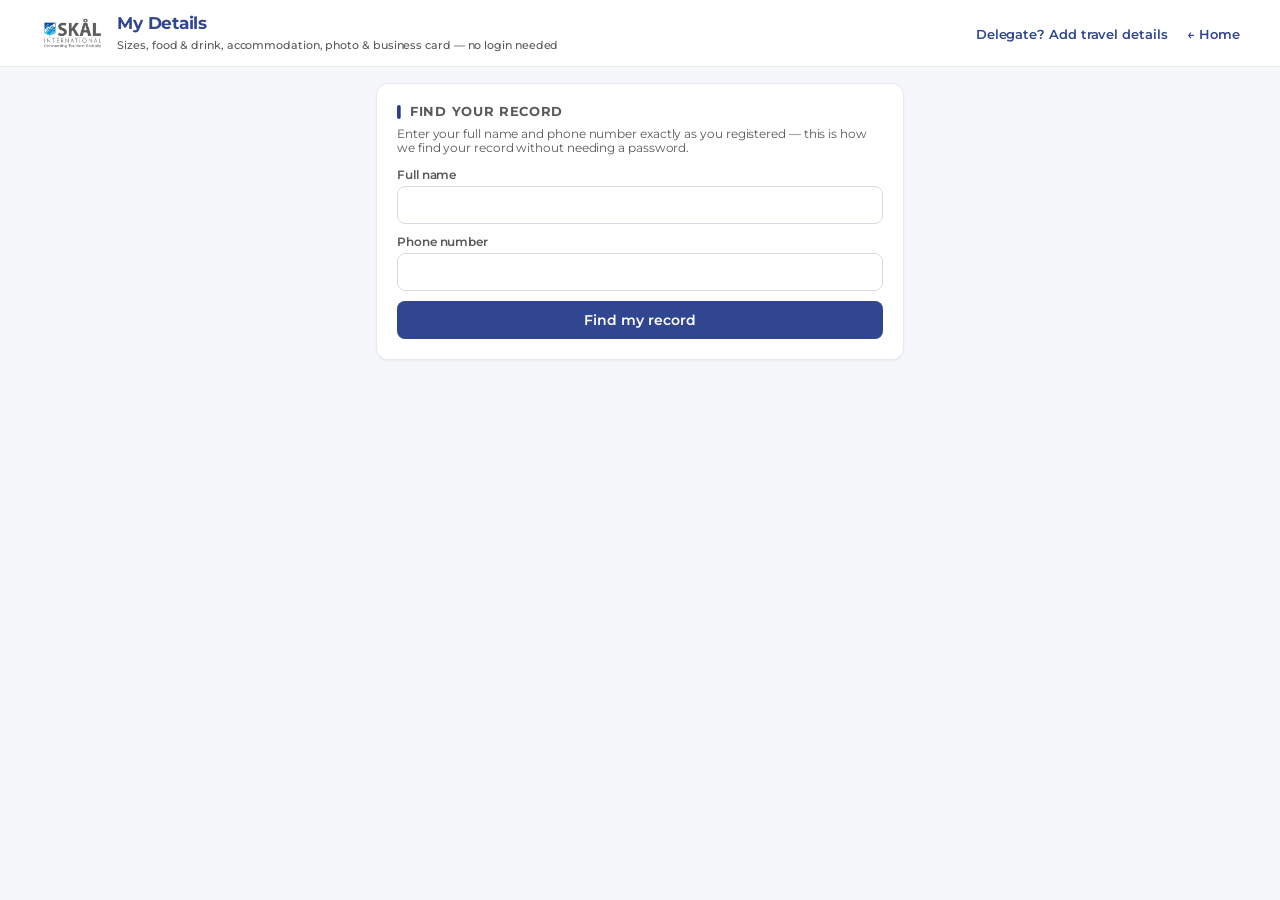
<file: my-profile.html>
<!DOCTYPE html>
<html lang="en">
<head>
<meta charset="UTF-8" />
<meta name="viewport" content="width=device-width, initial-scale=1, maximum-scale=1" />
<title>SINC2026 — My Details</title>
<link rel="stylesheet" href="css/styles.css" />
<meta name="theme-color" content="#314691" />
</head>
<body>

<header class="topbar">
  <div class="topbar-inner">
    <div class="topbar-left">
      <div class="brand">
        <img src="img/skal-logo.png" alt="Skål International" class="logo-mark" />
        <div>
          <h1>My Details</h1>
          <span class="hint">Sizes, food &amp; drink, accommodation, photo &amp; business card — no login needed</span>
        </div>
      </div>
    </div>
    <nav>
      <a href="my-travel.html">Delegate? Add travel details</a>
      <a href="index.html">← Home</a>
    </nav>
  </div>
</header>

<div class="container" style="max-width:560px;">

  <!-- STEP 1: look yourself up -->
  <div class="card" id="lookupCard">
    <div class="section-title" style="margin-top:0">Find your record</div>
    <p class="hint" style="margin-top:-6px;">Enter your full name and phone number exactly as you registered — this is how we find your record without needing a password.</p>
    <div id="lookupError" class="field" style="color:var(--red);font-size:12.5px;display:none;"></div>
    <form id="lookupForm">
      <div class="field"><label>Full name</label><input name="name" required /></div>
      <div class="field"><label>Phone number</label><input name="phone" required inputmode="tel" /></div>
      <button class="btn gold" type="submit" style="width:100%;">Find my record</button>
    </form>
  </div>

  <!-- Shown only when the lookup finds more than one matching record (e.g. -->
  <!-- someone who is both a Host Member and a Volunteer). -->
  <div class="card" id="pickCard" style="display:none;margin-top:14px;">
    <div class="section-title" style="margin-top:0">Which record is yours?</div>
    <p class="hint" style="margin-top:-6px;">We found more than one match — please pick the right one.</p>
    <div id="pickList"></div>
  </div>

  <!-- STEP 2: edit the 4 fields -->
  <div class="card" id="editCard" style="display:none;margin-top:14px;">
    <div class="section-title" style="margin-top:0" id="editTitle">Update your details</div>
    <p class="hint" style="margin-top:-6px;">Fill in whatever applies below, then hit <strong>Save changes</strong> at the bottom — one button saves everything on this page at once.</p>

    <div id="profileCompletionWrap" style="margin:6px 0 18px;">
      <div style="display:flex;justify-content:space-between;align-items:center;margin-bottom:4px;">
        <span class="hint" style="margin:0;">Your profile completion</span>
        <span id="profileCompletionPct" style="font-weight:700;color:var(--navy);"></span>
      </div>
      <div style="background:var(--bg2);border-radius:6px;height:8px;overflow:hidden;">
        <div id="profileCompletionBar" style="height:100%;width:0%;background:var(--gold);transition:width .25s;"></div>
      </div>
      <p class="hint" id="profileCompletionMissing" style="margin:6px 0 0;"></p>
    </div>

    <form id="editForm">
      <div class="field"><label>Email</label><input name="email" type="email" placeholder="you@example.com" /></div>
      <p class="hint" style="margin-top:-6px;">We use this to send you congress updates and reminders — please make sure it's correct.</p>
      <div class="form-grid cols-3">
        <div class="field"><label>Shirt size</label>
          <select name="shirt_size"><option value="">-- none --</option><option>XS</option><option>S</option><option>M</option><option>L</option><option>XL</option><option>XXL</option><option>XXXL</option></select>
        </div>
        <div class="field"><label>T-Shirt size</label>
          <select name="tshirt_size"><option value="">-- none --</option><option>XS</option><option>S</option><option>M</option><option>L</option><option>XL</option><option>XXL</option><option>XXXL</option></select>
        </div>
        <div class="field"><label>Waist size</label>
          <select name="waist_size"><option value="">-- none --</option><option>28</option><option>30</option><option>32</option><option>34</option><option>36</option><option>38</option><option>40</option><option>42</option><option>44</option><option>46</option></select>
        </div>
      </div>

      <!-- Same food/drink questions the Delegates page asks (my-travel.html),
           so catering headcounts cover the host team too. -->
      <div class="section-title" style="font-size:12px;margin:18px 0 8px;">Food &amp; drink preference</div>
      <div class="form-grid cols-2">
        <div class="field"><label>Food preference</label>
          <select name="dietary_preference">
            <option value="">No preference</option>
            <option value="Vegetarian">Vegetarian</option>
            <option value="Non-vegetarian">Non-vegetarian</option>
          </select>
        </div>
      </div>
      <div class="field">
        <label>Drink preference</label>
        <div style="display:flex;flex-wrap:wrap;gap:6px 16px;margin-top:4px;">
          <label class="check-inline"><input type="checkbox" class="drinkPrefBox" value="Wine" /> Wine</label>
          <label class="check-inline"><input type="checkbox" class="drinkPrefBox" value="Whiskey" /> Whiskey</label>
          <label class="check-inline"><input type="checkbox" class="drinkPrefBox" value="Brandy" /> Brandy</label>
          <label class="check-inline"><input type="checkbox" class="drinkPrefBox" value="Beer" /> Beer</label>
          <label class="check-inline"><input type="checkbox" class="drinkPrefBox" value="Vodka" /> Vodka</label>
          <label class="check-inline"><input type="checkbox" class="drinkPrefBox" value="Rum" /> Rum</label>
          <label class="check-inline"><input type="checkbox" class="drinkPrefBox noAlcoholBox" value="No Alcohol" /> No Alcohol</label>
        </div>
      </div>

      <div class="section-title" style="font-size:12px;margin:18px 0 8px;">Accommodation</div>
      <p class="hint" style="margin-top:-6px;">Please request a room <strong>only if it is essential</strong> — as the host club, most of us will be travelling from home each day. Rooms are limited and are prioritised for those who genuinely need them.</p>
      <div class="field">
        <label class="check-inline">
          <input type="checkbox" id="hotelStayRequired" /> I need hotel accommodation (essential only)
        </label>
      </div>
      <div class="field" id="hotelStayNotesWrap" style="display:none;">
        <label>Which nights, and why is a stay needed?</label>
        <textarea name="hotel_stay_notes" rows="2" placeholder="e.g. 14th &amp; 15th August — travelling from Chennai, early duty on both mornings"></textarea>
      </div>

      <div class="field"><label>Special requests</label><textarea name="special_requests" rows="3" placeholder="Any dietary allergies, accessibility needs, or other requests..."></textarea></div>

      <!-- Host Members only — the spouse dinner and goodies columns exist on
           host_members alone, so openRecord() hides this block for Delegates
           and Volunteers. -->
      <div id="spouseSection">
        <div class="section-title" style="font-size:12px;margin:18px 0 8px;">Bringing your spouse to dinner?</div>
        <p class="hint" style="margin-top:-6px;">
          Your spouse is welcome to join you at the congress dinners. Please tick the nights they will attend
          so we can confirm the headcount with the hotel.
          <strong>Children are not permitted at any of the dinners.</strong>
        </p>
        <div class="field">
          <label>Spouse's full name</label>
          <input name="spouse_name" placeholder="Leave blank if your spouse is not joining" />
        </div>
        <div class="field">
          <label>Which dinners will your spouse attend?</label>
          <div style="display:flex;flex-direction:column;gap:6px;margin-top:4px;">
            <label class="check-inline"><input type="checkbox" id="spouseAug12" /> Wednesday, 12 August 2026 — Inaugural Dinner</label>
            <label class="check-inline"><input type="checkbox" id="spouseAug13" /> Thursday, 13 August 2026 — Dinner</label>
            <label class="check-inline"><input type="checkbox" id="spouseAug14" /> Friday, 14 August 2026 — Dinner</label>
          </div>
          <!-- Placed directly under the checkboxes, where the decision is
               actually being made, rather than at the foot of the section. -->
          <p class="hint" style="margin:10px 0 0;padding:10px 12px;border-left:3px solid var(--gold);background:var(--bg2);border-radius:4px;">
            <strong>A request from the organising committee.</strong>
            Most of our visiting delegates travel with their spouses, and the dinners are where much of
            the congress's networking genuinely happens. Wherever it is possible, we would be grateful
            if your spouse could join us on all three evenings — it helps our guests feel at home and
            reflects well on Skål International Coimbatore as hosts.
          </p>
          <p class="hint" id="spouseNameWarning" style="margin:8px 0 0;color:var(--red);display:none;">
            Please add your spouse's name above so we can print their badge.
          </p>
        </div>

        <div class="section-title" style="font-size:12px;margin:18px 0 8px;">Goodies for participants</div>
        <p class="hint" style="margin-top:-6px;">
          Some host members like to contribute a small gift for every delegate's congress kit.
          Entirely optional — this is just to gauge interest, and someone from the team will follow up on the details.
        </p>
        <div class="field">
          <label class="check-inline">
            <input type="checkbox" id="goodiesOffer" /> Yes, I would like to give away goodies to all participants
          </label>
        </div>
        <div class="field" id="goodiesDetailsWrap" style="display:none;">
          <label>What are you thinking of offering?</label>
          <textarea name="goodies_details" rows="2" placeholder="e.g. 300 branded notebooks, or a voucher from my hotel — rough idea is fine"></textarea>
        </div>
      </div>

      <div class="section-title" style="font-size:12px;margin:18px 0 8px;">Your photo</div>
      <div id="photoPreviewWrap" style="margin-bottom:8px;"></div>
      <input type="file" id="photoInput" accept="image/*" style="display:none;" />
      <button type="button" class="btn" id="photoUploadBtn">Choose / replace photo</button>

      <div class="section-title" style="font-size:12px;margin:18px 0 8px;">Your business card</div>
      <p class="hint" style="margin-top:-6px;">A photo/scan of your business card, if you have one.</p>
      <div id="cardPreviewWrap" style="margin-bottom:8px;"></div>
      <input type="file" id="cardInput" accept="image/*" style="display:none;" />
      <button type="button" class="btn" id="cardUploadBtn">Choose / replace business card</button>

      <!-- Host Members and Volunteers only — Delegates have no logo_url
           column, so openRecord() hides this block for them. -->
      <div id="logoSection">
        <div class="section-title" style="font-size:12px;margin:18px 0 8px;">Your company logo</div>
        <p class="hint" style="margin-top:-6px;">Your firm's logo, if you have one. A PNG with a transparent or white background works best.</p>
        <div id="logoPreviewWrap" style="margin-bottom:8px;"></div>
        <input type="file" id="logoInput" accept="image/*" style="display:none;" />
        <button type="button" class="btn" id="logoUploadBtn">Choose / replace company logo</button>
      </div>

      <button class="btn gold" type="submit" id="saveAllBtn" style="width:100%;margin-top:20px;">Save changes</button>
    </form>

    <div style="margin-top:18px;">
      <button type="button" class="btn outline" id="startOverBtn">Look up someone else</button>
    </div>
  </div>

</div>

<div id="toast" class="toast"></div>

<script src="js/config.js"></script>
<script src="js/myprofile.js"></script>
</body>
</html>
</file>
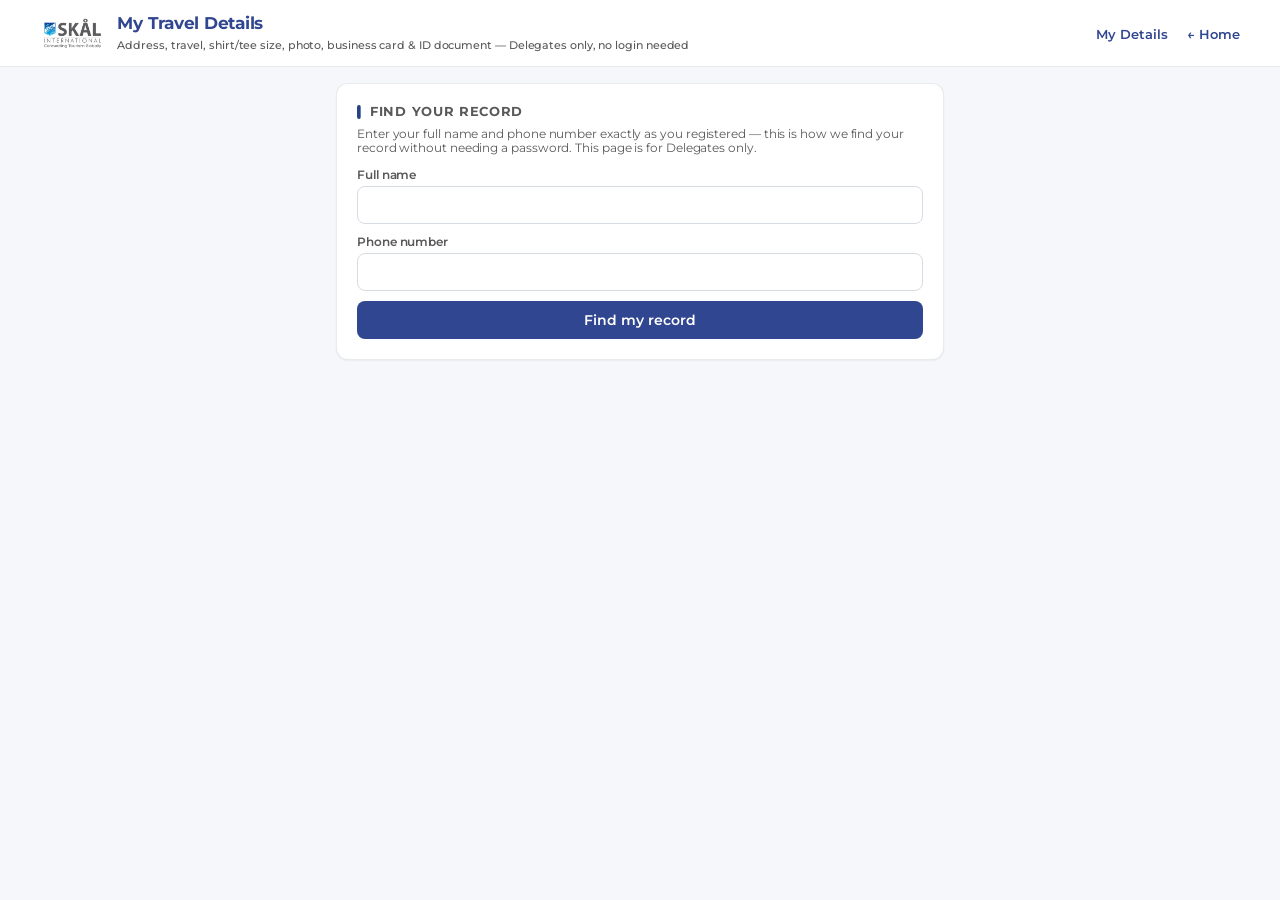
<file: my-travel.html>
<!DOCTYPE html>
<html lang="en">
<head>
<meta charset="UTF-8" />
<meta name="viewport" content="width=device-width, initial-scale=1, maximum-scale=1" />
<title>SINC2026 — My Travel Details</title>
<link rel="stylesheet" href="css/styles.css" />
<meta name="theme-color" content="#314691" />
</head>
<body>

<header class="topbar">
  <div class="topbar-inner">
    <div class="topbar-left">
      <div class="brand">
        <img src="img/skal-logo.png" alt="Skål International" class="logo-mark" />
        <div>
          <h1>My Travel Details</h1>
          <span class="hint">Address, travel, shirt/tee size, photo, business card &amp; ID document — Delegates only, no login needed</span>
        </div>
      </div>
    </div>
    <nav>
      <a href="my-profile.html">My Details</a>
      <a href="index.html">← Home</a>
    </nav>
  </div>
</header>

<div class="container" style="max-width:640px;">

  <!-- STEP 1: look yourself up -->
  <div class="card" id="lookupCard">
    <div class="section-title" style="margin-top:0">Find your record</div>
    <p class="hint" style="margin-top:-6px;">Enter your full name and phone number exactly as you registered — this is how we find your record without needing a password. This page is for Delegates only.</p>
    <div id="lookupError" class="field" style="color:var(--red);font-size:12.5px;display:none;"></div>
    <form id="lookupForm">
      <div class="field"><label>Full name</label><input name="name" required /></div>
      <div class="field"><label>Phone number</label><input name="phone" required inputmode="tel" /></div>
      <button class="btn gold" type="submit" style="width:100%;">Find my record</button>
    </form>
  </div>

  <!-- Shown only when the lookup finds more than one matching Delegate record -->
  <!-- (e.g. duplicate registration entries under the same name+phone). -->
  <div class="card" id="pickCard" style="display:none;margin-top:14px;">
    <div class="section-title" style="margin-top:0">Which record is yours?</div>
    <p class="hint" style="margin-top:-6px;">We found more than one match — please pick the right one.</p>
    <div id="pickList"></div>
  </div>

  <!-- STEP 2: edit travel details -->
  <div class="card" id="editCard" style="display:none;margin-top:14px;">
    <div class="section-title" style="margin-top:0" id="editTitle">Update your travel details</div>
    <p class="hint" style="margin-top:-6px;">Fill in whatever applies below, then hit <strong>Save changes</strong> at the bottom — one button saves everything on this page at once.</p>

    <div id="profileCompletionWrap" style="margin:6px 0 18px;">
      <div style="display:flex;justify-content:space-between;align-items:center;margin-bottom:4px;">
        <span class="hint" style="margin:0;">Your profile completion</span>
        <span id="profileCompletionPct" style="font-weight:700;color:var(--navy);"></span>
      </div>
      <div style="background:var(--bg2);border-radius:6px;height:8px;overflow:hidden;">
        <div id="profileCompletionBar" style="height:100%;width:0%;background:var(--gold);transition:width .25s;"></div>
      </div>
      <p class="hint" id="profileCompletionMissing" style="margin:6px 0 0;"></p>
    </div>

    <form id="editForm">
      <div class="field"><label>Email</label><input name="email" type="email" placeholder="you@example.com" /></div>
      <p class="hint" style="margin-top:-6px;">We use this to send you congress updates and reminders — please make sure it's correct.</p>
      <div class="field"><label>Company / organisation</label><input name="company" placeholder="The firm you represent" /></div>
      <p class="hint" style="margin-top:-6px;">Printed on your badge and shown in the delegate directory, so fellow Skålleagues know who they're meeting.</p>
      <div class="field"><label>Address</label><textarea name="address" rows="3"></textarea></div>

      <div class="section-title" style="font-size:12px;margin:18px 0 8px;">Travel — arrival</div>
      <div class="form-grid cols-3">
        <div class="field"><label>Mode</label>
          <select name="travel_mode">
            <option value="">-</option>
            <option value="flight">Flight</option>
            <option value="train">Train</option>
            <option value="road">Road</option>
            <option value="other">Other</option>
          </select>
        </div>
        <div class="field"><label>Flight / Train number</label><input name="travel_number" /></div>
        <div class="field"><label>Date &amp; time</label><input name="travel_datetime" type="datetime-local" /></div>
      </div>
      <div class="field"><label>Arrival point</label><input name="arrival_point" placeholder="Airport / Railway Station / Bus Stand..." /></div>

      <div class="section-title" style="font-size:12px;margin:18px 0 8px;">Travel — departure</div>
      <div class="form-grid cols-3">
        <div class="field"><label>Mode</label>
          <select name="departure_mode">
            <option value="">-</option>
            <option value="flight">Flight</option>
            <option value="train">Train</option>
            <option value="road">Road</option>
            <option value="other">Other</option>
          </select>
        </div>
        <div class="field"><label>Flight / Train number</label><input name="departure_number" /></div>
        <div class="field"><label>Date &amp; time</label><input name="departure_datetime" type="datetime-local" /></div>
      </div>
      <div class="field"><label>Departure point</label><input name="departure_point" placeholder="Airport / Railway Station / Bus Stand..." /></div>

      <div class="section-title" style="font-size:12px;margin:18px 0 8px;">Business profile</div>
      <div class="form-grid cols-2">
        <div class="field"><label>What business are you in?</label>
          <select name="business_profile">
            <option value="">-- select --</option>
            <option value="Hotelier">Hotelier</option>
            <option value="Travel Business">Travel Business</option>
            <option value="Vendor">Vendor</option>
            <option value="Institution">Institution</option>
            <option value="Others">Others</option>
          </select>
        </div>
      </div>

      <div class="section-title" style="font-size:12px;margin:18px 0 8px;">Food &amp; drink preference</div>
      <div class="form-grid cols-2">
        <div class="field"><label>Food preference</label>
          <select name="dietary_preference">
            <option value="">No preference</option>
            <option value="Vegetarian">Vegetarian</option>
            <option value="Non-vegetarian">Non-vegetarian</option>
          </select>
        </div>
      </div>
      <div class="field">
        <label>Drink preference</label>
        <div style="display:flex;flex-wrap:wrap;gap:6px 16px;margin-top:4px;">
          <label class="check-inline"><input type="checkbox" class="drinkPrefBox" value="Wine" /> Wine</label>
          <label class="check-inline"><input type="checkbox" class="drinkPrefBox" value="Whiskey" /> Whiskey</label>
          <label class="check-inline"><input type="checkbox" class="drinkPrefBox" value="Brandy" /> Brandy</label>
          <label class="check-inline"><input type="checkbox" class="drinkPrefBox" value="Beer" /> Beer</label>
          <label class="check-inline"><input type="checkbox" class="drinkPrefBox" value="Vodka" /> Vodka</label>
          <label class="check-inline"><input type="checkbox" class="drinkPrefBox" value="Rum" /> Rum</label>
          <label class="check-inline"><input type="checkbox" class="drinkPrefBox noAlcoholBox" value="No Alcohol" /> No Alcohol</label>
        </div>
      </div>
      <div class="field"><label>Special requests</label><textarea name="special_requests" rows="3" placeholder="Any dietary allergies, accessibility needs, or other requests..."></textarea></div>

      <div class="section-title" style="font-size:12px;margin:18px 0 8px;">Pre-Tour registration</div>
      <p class="hint" style="margin-top:-6px;"><strong>Seats are limited</strong> — pre-tours are allotted on a first-come, first-served basis. Sign up early to secure your spot.</p>
      <div class="field"><label>Would you like to join a pre-tour?</label>
        <select name="pretour_choice" id="pretourSelect"><option value="">No, thank you — not attending a pre-tour</option></select>
      </div>

      <div class="section-title" style="font-size:12px;margin:18px 0 8px;">Merchandise</div>
      <div class="form-grid cols-3">
        <div class="field"><label>Shirt size</label>
          <select name="shirt_size"><option value="">-- none --</option><option>XS</option><option>S</option><option>M</option><option>L</option><option>XL</option><option>XXL</option><option>XXXL</option></select>
        </div>
        <div class="field"><label>T-Shirt size</label>
          <select name="tshirt_size"><option value="">-- none --</option><option>XS</option><option>S</option><option>M</option><option>L</option><option>XL</option><option>XXL</option><option>XXXL</option></select>
        </div>
        <div class="field"><label>Waist size</label>
          <select name="waist_size"><option value="">-- none --</option><option>28</option><option>30</option><option>32</option><option>34</option><option>36</option><option>38</option><option>40</option><option>42</option><option>44</option><option>46</option></select>
        </div>
      </div>

      <div class="section-title" style="font-size:12px;margin:18px 0 8px;">Your photo</div>
      <div id="photoPreviewWrap" style="margin-bottom:8px;"></div>
      <input type="file" id="photoInput" accept="image/*" style="display:none;" />
      <button type="button" class="btn" id="photoUploadBtn">Choose / replace photo</button>

      <div class="section-title" style="font-size:12px;margin:18px 0 8px;">Your business card</div>
      <p class="hint" style="margin-top:-6px;">A photo/scan of your business card, if you have one.</p>
      <div id="cardPreviewWrap" style="margin-bottom:8px;"></div>
      <input type="file" id="cardInput" accept="image/*" style="display:none;" />
      <button type="button" class="btn" id="cardUploadBtn">Choose / replace business card</button>

      <div class="section-title" style="font-size:12px;margin:18px 0 8px;">Identity Document <span style="color:var(--red);">*</span> required</div>
      <p class="hint" style="margin-top:-6px;">Required for identity verification and hotel/police check-in — Aadhaar for Indian delegates, Passport for international delegates. Kept strictly confidential, visible only to the congress's senior administrators.</p>
      <div class="field"><label>Which do you have?</label>
        <select id="idDocType">
          <option value="aadhaar">Aadhaar (Indian delegates)</option>
          <option value="passport">Passport (international delegates)</option>
        </select>
      </div>

      <div id="aadhaarBlock">
        <div class="field"><label>Aadhaar number</label><input name="aadhaar_number" inputmode="numeric" maxlength="14" placeholder="1234 5678 9012" /></div>
        <div id="aadhaarPreviewWrap" style="margin-bottom:8px;"></div>
        <input type="file" id="aadhaarInput" accept="image/*,application/pdf" style="display:none;" />
        <button type="button" class="btn" id="aadhaarUploadBtn">Choose / replace Aadhaar scan</button>
      </div>

      <div id="passportBlock" style="display:none;">
        <div class="field"><label>Passport number</label><input name="passport_number" maxlength="20" placeholder="e.g. N1234567" /></div>
        <div id="passportPreviewWrap" style="margin-bottom:8px;"></div>
        <input type="file" id="passportInput" accept="image/*,application/pdf" style="display:none;" />
        <button type="button" class="btn" id="passportUploadBtn">Choose / replace Passport scan</button>
      </div>

      <p class="hint" id="idDocHint" style="margin-top:6px;"></p>

      <button class="btn gold" type="submit" id="saveAllBtn" style="width:100%;margin-top:20px;">Save changes</button>
    </form>

    <div style="margin-top:18px;">
      <button type="button" class="btn outline" id="startOverBtn">Look up someone else</button>
    </div>
  </div>

</div>

<div id="toast" class="toast"></div>

<script src="js/config.js"></script>
<script src="js/mytravel.js"></script>
</body>
</html>
</file>
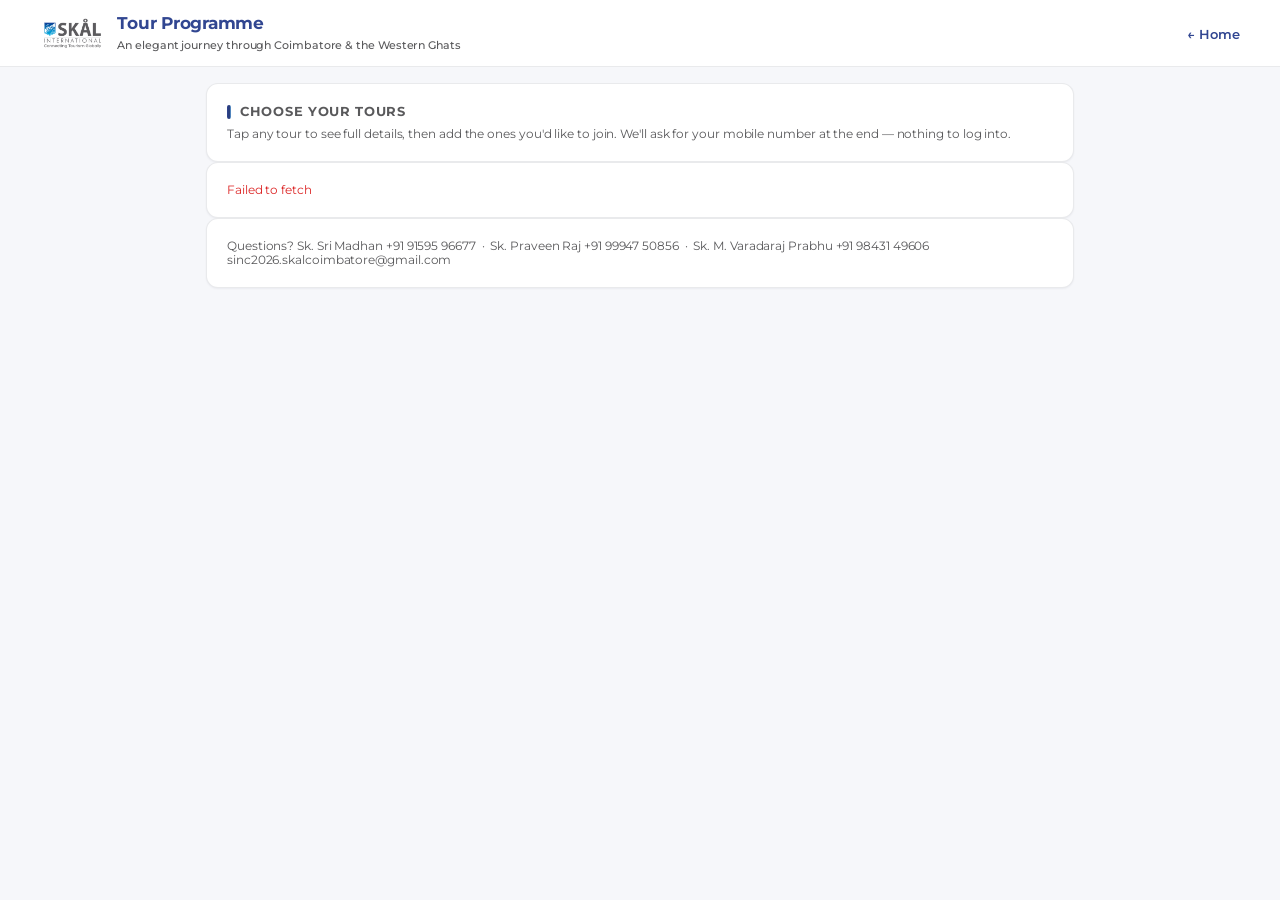
<file: tours.html>
<!DOCTYPE html>
<html lang="en">
<head>
<meta charset="UTF-8" />
<meta name="viewport" content="width=device-width, initial-scale=1, maximum-scale=1" />
<title>SINC2026 — Tour Programme</title>
<link rel="stylesheet" href="css/styles.css" />
<meta name="theme-color" content="#314691" />
<style>
  .tour-grid { display:grid; grid-template-columns:repeat(auto-fill,minmax(230px,1fr)); gap:12px; }
  .tour-tile {
    border:1px solid var(--line); border-radius:10px; padding:14px; background:#fff;
    cursor:pointer; transition:border-color .15s, box-shadow .15s, transform .1s; position:relative;
  }
  .tour-tile:hover { border-color:var(--accent); box-shadow:0 2px 10px rgba(49,70,145,.10); }
  .tour-tile:active { transform:scale(.995); }
  .tour-tile .t-name { font-weight:700; color:var(--navy); line-height:1.3; margin-bottom:6px; padding-right:62px; }
  .tour-tile .t-meta { font-size:12px; color:var(--muted); }
  .tour-tile.in-cart { border-color:var(--gold); border-width:2px; padding:13px; background:#fffdf5; }
  .tour-tile.in-cart::after {
    content:'✓ Added'; position:absolute; top:10px; right:10px;
    font-size:11px; font-weight:700; color:var(--gold);
  }

  /* Cart bar, pinned while browsing */
  .cart-bar {
    position:fixed; left:0; right:0; bottom:0; background:var(--navy); color:#fff;
    padding:12px 16px; display:none; align-items:center; gap:10px; z-index:50;
    box-shadow:0 -3px 18px rgba(0,0,0,.22);
  }
  .cart-bar.show { display:flex; }
  .cart-bar .c-count { flex:1; font-size:14px; line-height:1.35; }
  .cart-bar button { white-space:nowrap; }

  .modal-backdrop {
    position:fixed; inset:0; background:rgba(20,24,40,.55); display:none;
    align-items:center; justify-content:center; padding:16px; z-index:60;
  }
  .modal-backdrop.open { display:flex; }
  .modal-box { background:#fff; border-radius:12px; max-width:560px; width:100%; max-height:88vh; overflow:auto; padding:22px; }

  .cart-line { padding:12px 0; border-bottom:1px solid var(--line); }
  .cart-line:last-of-type { border-bottom:none; }
  .who-chips { display:flex; flex-wrap:wrap; gap:8px; margin-top:8px; }
  .who-chip {
    display:inline-flex; align-items:center; gap:6px; border:1px solid var(--line);
    border-radius:20px; padding:5px 12px; font-size:12.5px; cursor:pointer; background:#fff;
  }
  .who-chip.on { border-color:var(--gold); background:#fffdf5; font-weight:600; }
  .who-chip.clash { opacity:.45; cursor:not-allowed; border-style:dashed; }
  body { padding-bottom:78px; }
</style>
</head>
<body>

<header class="topbar">
  <div class="topbar-inner">
    <div class="topbar-left">
      <div class="brand">
        <img src="img/skal-logo.png" alt="Skål International" class="logo-mark" />
        <div>
          <h1>Tour Programme</h1>
          <span class="hint">An elegant journey through Coimbatore &amp; the Western Ghats</span>
        </div>
      </div>
    </div>
    <nav><a href="index.html">← Home</a></nav>
  </div>
</header>

<div class="container" style="max-width:900px;">

  <div class="card">
    <div class="section-title" style="margin-top:0">Choose your tours</div>
    <p class="hint" style="margin:-6px 0 0;">
      Tap any tour to see full details, then add the ones you'd like to join.
      We'll ask for your mobile number at the end — nothing to log into.
    </p>
  </div>

  <div id="tourSections"></div>

  <div class="card">
    <p class="hint" style="margin:0;">
      Questions? Sk. Sri Madhan +91 91595 96677 &nbsp;·&nbsp; Sk. Praveen Raj +91 99947 50856 &nbsp;·&nbsp;
      Sk. M. Varadaraj Prabhu +91 98431 49606<br>sinc2026.skalcoimbatore@gmail.com
    </p>
  </div>
</div>

<div class="cart-bar" id="cartBar">
  <div class="c-count" id="cartCount"></div>
  <button class="btn gold" type="button" id="checkoutBtn">Continue</button>
</div>

<!-- Tour detail -->
<div class="modal-backdrop" id="tourModal">
  <div class="modal-box">
    <div class="section-title" style="margin-top:0" id="tmName"></div>
    <p class="hint" id="tmDates" style="margin-top:-6px;"></p>
    <p id="tmDescription"></p>
    <div id="tmInclusionsWrap">
      <div class="section-title" style="font-size:12px;margin:16px 0 6px;">Tour includes</div>
      <ul id="tmInclusions" style="margin:0;padding-left:20px;line-height:1.7;"></ul>
    </div>
    <p class="hint" id="tmPrice" style="margin-top:14px;"></p>
    <p class="hint" id="tmClashWarn" style="display:none;margin-top:10px;padding:10px 12px;border-left:3px solid var(--red);background:#fdf3f2;color:var(--navy);"></p>
    <div style="display:flex;gap:8px;margin-top:18px;flex-wrap:wrap;">
      <button class="btn gold" type="button" id="tmToggleBtn"></button>
      <button class="btn" type="button" id="tmCloseBtn">Close</button>
    </div>
  </div>
</div>

<!-- Checkout -->
<div class="modal-backdrop" id="checkoutModal">
  <div class="modal-box">

    <div id="coStepPhone">
      <div class="section-title" style="margin-top:0">Almost there</div>
      <p class="hint" style="margin-top:-6px;">
        Enter the mobile number you registered with, so we know who these tours are for.
      </p>
      <div id="coError" class="field" style="color:var(--red);font-size:12.5px;display:none;"></div>
      <form id="coPhoneForm">
        <div class="field"><label>Mobile number</label><input name="phone" required inputmode="tel" placeholder="10-digit mobile" /></div>
        <button class="btn gold" type="submit" style="width:100%;">Continue</button>
      </form>
      <button class="btn" type="button" id="coBackBtn1" style="width:100%;margin-top:8px;">Back to tours</button>
    </div>

    <div id="coStepAssign" style="display:none;">
      <div class="section-title" style="margin-top:0">Who is joining?</div>
      <p class="hint" style="margin-top:-6px;" id="coWhoHint"></p>
      <div id="coCartList"></div>
      <p class="hint" id="coClashNote" style="color:var(--red);display:none;"></p>
      <button class="btn gold" type="button" id="coConfirmBtn" style="width:100%;margin-top:16px;">Confirm my tours</button>
      <button class="btn" type="button" id="coBackBtn2" style="width:100%;margin-top:8px;">Back to tours</button>
    </div>

    <div id="coStepDone" style="display:none;">
      <div class="section-title" style="margin-top:0">Thank you</div>
      <p id="coDoneMsg"></p>
      <p class="hint">The Registration Desk will confirm your places and, for pre-tours, share the cost nearer the time.</p>
      <button class="btn gold" type="button" id="coDoneBtn" style="width:100%;">Done</button>
    </div>

  </div>
</div>

<div id="toast" class="toast"></div>

<script src="js/config.js"></script>
<script src="js/tours.js"></script>
</body>
</html>
</file>
<file: css/styles.css>
/* Skål International brand palette — per official Brand Guidelines (2025    */
/* Update): dark blue #314691, light blue #65A8DE, grey 80% #59595B, plus    */
/* the approved secondary palette (intense blue, soft green, happy yellow,  */
/* lavanda). Montserrat is the mandated brand typeface.                     */
/*                                                                          */
/* Layout language is restyled after Stripe.com: crisp white surfaces,      */
/* bold confident headings, generous whitespace, thin precise borders,      */
/* subtle elevation on hover rather than heavy drop shadows, and a          */
/* restrained brand-navy accent used consistently for every interactive     */
/* element (links, primary buttons, focus rings, active nav state).         */
@import url('https://fonts.googleapis.com/css2?family=Montserrat:ital,wght@0,300;0,400;0,500;0,600;0,700;0,800;1,400;1,500&display=swap');

:root {
  --navy: #314691;          /* Skål brand dark blue — primary interactive accent */
  --navy-2: #263875;        /* darker shade, used in gradients */
  --navy-deep: #202f5e;     /* hover/active state for navy buttons & links */
  --lightblue: #65A8DE;     /* Skål brand light blue — secondary accent */
  --intenseblue: #70DBF3;   /* Skål secondary: intense blue */
  --green: #60CDD2;         /* Skål secondary: soft green */
  --amber: #EDD945;         /* Skål secondary: happy yellow */
  --purple: #C65AD8;        /* Skål secondary: lavanda */
  --grey80: #59595B;        /* Skål brand grey 80% */

  --accent: var(--navy);
  --accent-dark: var(--navy-deep);
  --accent-soft: rgba(49, 70, 145, 0.08);
  --gold: var(--accent);    /* kept as an alias so existing .btn.gold etc. pick up the brand accent */
  --gold-2: var(--lightblue);

  --bg: #f6f7fa;            /* cool, crisp off-white page background */
  --bg2: #eef1f7;
  --card: #ffffff;
  --text: #0f1a33;          /* near-black with a faint navy cast, Stripe-style body text */
  --muted: var(--grey80);   /* Skål brand grey for secondary text */
  --red: #dc2626;
  --line: rgba(15, 26, 51, 0.09);
  --line-strong: rgba(15, 26, 51, 0.14);

  --radius: 12px;
  --radius-sm: 8px;
  --radius-lg: 20px;

  --shadow-sm: 0 1px 2px rgba(15, 26, 51, 0.05);
  --shadow: 0 1px 2px rgba(15, 26, 51, 0.04), 0 6px 18px rgba(15, 26, 51, 0.07);
  --shadow-lift: 0 16px 36px rgba(15, 26, 51, 0.12), 0 2px 6px rgba(15, 26, 51, 0.06);

  --grad-brand: linear-gradient(90deg, var(--navy) 0%, var(--navy-2) 60%, var(--lightblue) 100%);
  --grad-brand-soft: linear-gradient(135deg, rgba(49,70,145,0.06), rgba(101,168,222,0.10));
}

* { box-sizing: border-box; }

body {
  margin: 0;
  font-family: 'Montserrat', -apple-system, BlinkMacSystemFont, 'Segoe UI', Roboto, Helvetica, Arial, sans-serif;
  font-weight: 400;
  background: var(--bg);
  color: var(--text);
  -webkit-font-smoothing: antialiased;
  -moz-osx-font-smoothing: grayscale;
  letter-spacing: -0.005em;
}

a { color: inherit; }

.topbar {
  background: rgba(255, 255, 255, 0.94);
  -webkit-backdrop-filter: blur(10px) saturate(160%);
  backdrop-filter: blur(10px) saturate(160%);
  color: var(--text);
  padding: 14px 16px;
  position: sticky;
  top: 0;
  z-index: 50;
  border-bottom: 1px solid var(--line);
}

.topbar-inner {
  max-width: 1200px;
  margin: 0 auto;
  display: flex;
  align-items: center;
  justify-content: space-between;
  gap: 12px;
}

.topbar-left {
  display: flex;
  align-items: center;
  gap: 10px;
}

.icon-btn {
  display: inline-flex;
  align-items: center;
  justify-content: center;
  width: 34px;
  height: 34px;
  border: none;
  border-radius: var(--radius-sm);
  background: rgba(15, 26, 51, 0.045);
  color: var(--text);
  cursor: pointer;
  font-size: 15px;
  transition: background 0.15s ease, transform 0.1s ease;
  flex: 0 0 auto;
}

.icon-btn:hover { background: rgba(15, 26, 51, 0.09); }
.icon-btn:active { transform: scale(0.92); }

.brand {
  display: flex;
  align-items: center;
  gap: 12px;
}

.brand .logo-mark {
  height: 38px;
  width: auto;
  display: block;
}

.brand .badge {
  background: var(--navy);
  color: #fff;
  font-weight: 700;
  font-size: 12px;
  letter-spacing: 0.5px;
  padding: 4px 8px;
  border-radius: 6px;
}

.brand h1 {
  font-size: 17px;
  font-weight: 700;
  letter-spacing: -0.015em;
  margin: 0;
  line-height: 1.15;
  color: var(--navy);
}

.brand span {
  display: block;
  font-size: 11px;
  color: var(--muted);
  font-weight: 500;
}

.topbar nav a {
  color: var(--navy);
  text-decoration: none;
  font-size: 13px;
  font-weight: 600;
  margin-left: 16px;
  transition: color 0.15s ease;
}

.topbar nav a:hover { color: var(--navy-deep); }

.container {
  max-width: 1200px;
  margin: 0 auto;
  padding: 16px;
}

.section-title {
  font-size: 12.5px;
  font-weight: 700;
  text-transform: uppercase;
  letter-spacing: 0.7px;
  color: var(--muted);
  margin: 32px 0 14px;
  display: flex;
  align-items: center;
  gap: 9px;
}

.section-title::before {
  content: '';
  width: 4px;
  height: 14px;
  background: var(--grad-brand);
  border-radius: 3px;
  display: inline-block;
}

.grid-stats {
  display: grid;
  grid-template-columns: repeat(2, 1fr);
  gap: 12px;
}

.grid-stats-3 { grid-template-columns: repeat(3, 1fr); }

.stat-card.diet-veg .value { color: #1f9a86; }
.stat-card.diet-nonveg .value { color: #c0392b; }
.stat-card.diet-none .value { color: var(--muted); }

@media (min-width: 640px) {
  .grid-stats { grid-template-columns: repeat(3, 1fr); }
}
@media (min-width: 960px) {
  .grid-stats { grid-template-columns: repeat(4, 1fr); }
}

.stat-card {
  background: var(--card);
  border: 1px solid var(--line);
  border-radius: var(--radius);
  padding: 18px 16px;
  box-shadow: var(--shadow-sm);
  text-align: center;
  transition: transform 0.2s cubic-bezier(.2,.8,.2,1), box-shadow 0.2s ease, border-color 0.2s ease;
}

.stat-card:hover {
  transform: translateY(-2px);
  box-shadow: var(--shadow-lift);
  border-color: var(--line-strong);
}

.stat-card .value {
  font-size: 27px;
  font-weight: 700;
  letter-spacing: -0.02em;
  color: var(--text);
  font-variant-numeric: tabular-nums;
}

.stat-card .label {
  font-size: 11.5px;
  color: var(--muted);
  margin-top: 4px;
  line-height: 1.35;
  font-weight: 500;
}

.card {
  background: var(--card);
  border: 1px solid var(--line);
  border-radius: var(--radius);
  box-shadow: var(--shadow-sm);
  padding: 20px;
}

/* --- Marketing hero (public homepage) --- */
.hero {
  position: relative;
  margin: 8px 0 36px;
  padding: 56px 32px;
  border-radius: var(--radius-lg);
  background: var(--navy);
  background-image:
    linear-gradient(120deg, rgba(101,168,222,0.55) 0%, rgba(101,168,222,0) 42%),
    linear-gradient(300deg, rgba(112,219,243,0.35) 0%, rgba(112,219,243,0) 38%),
    linear-gradient(135deg, var(--navy) 0%, var(--navy-2) 100%);
  color: #fff;
  overflow: hidden;
  text-align: center;
}

.hero-banner {
  display: block;
  max-width: 100%;
  width: 100%;
  height: auto;
  margin: 0 auto 28px;
  border-radius: var(--radius);
  filter: drop-shadow(0 16px 36px rgba(0,0,0,0.3));
}

.hero-eyebrow {
  display: inline-flex;
  align-items: center;
  gap: 7px;
  background: rgba(255,255,255,0.14);
  border: 1px solid rgba(255,255,255,0.28);
  color: #fff;
  font-size: 12px;
  font-weight: 600;
  letter-spacing: 0.4px;
  padding: 6px 14px;
  border-radius: 999px;
  margin-bottom: 20px;
}

.hero h2 {
  font-size: clamp(28px, 5vw, 46px);
  font-weight: 800;
  letter-spacing: -0.03em;
  line-height: 1.08;
  margin: 0 0 14px;
  max-width: 780px;
  margin-left: auto;
  margin-right: auto;
}

.hero p {
  font-size: 16px;
  font-weight: 400;
  line-height: 1.6;
  color: rgba(255,255,255,0.86);
  max-width: 560px;
  margin: 0 auto 26px;
}

.hero-facts {
  display: flex;
  flex-wrap: wrap;
  align-items: center;
  justify-content: center;
  gap: 10px;
  margin-bottom: 26px;
}

.hero-fact {
  background: rgba(255,255,255,0.14);
  border: 1px solid rgba(255,255,255,0.26);
  color: #fff;
  font-size: 12.5px;
  font-weight: 600;
  padding: 7px 14px;
  border-radius: 999px;
  white-space: nowrap;
}

.hero-actions {
  display: flex;
  align-items: center;
  justify-content: center;
  gap: 12px;
  flex-wrap: wrap;
}

.hero-actions .btn {
  padding: 12px 24px;
  font-size: 14.5px;
}

.hero-actions .btn.on-hero-primary {
  background: #fff;
  color: var(--navy);
}
.hero-actions .btn.on-hero-primary:hover { background: #eef2fb; opacity: 1; }

.hero-actions .btn.on-hero-outline {
  background: transparent;
  color: #fff;
  border: 1px solid rgba(255,255,255,0.5);
}
.hero-actions .btn.on-hero-outline:hover { background: rgba(255,255,255,0.12); opacity: 1; }

/* Light-blue highlight banner — mirrors the "tip" callout bars used         */
/* throughout the official Skål brand guidelines deck.                      */
.callout {
  background: rgba(101, 168, 222, 0.16);
  border: 1px solid rgba(101, 168, 222, 0.3);
  border-radius: var(--radius-sm);
  padding: 14px 16px;
  font-size: 13px;
  color: var(--navy-2);
  line-height: 1.55;
}

/* Organising-body strip on the public homepage — Host Club + National       */
/* Committee lockup logos, shown between the hero and the destination cards. */
.org-strip {
  display: flex;
  align-items: center;
  justify-content: center;
  flex-wrap: wrap;
  gap: 28px;
  background: var(--card);
  border: 1px solid var(--line);
  border-radius: var(--radius);
  box-shadow: var(--shadow-sm);
  padding: 18px 24px;
  margin: 0 0 8px;
}

.org-logo {
  display: flex;
  flex-direction: column;
  align-items: center;
  gap: 8px;
}

.org-logo img {
  height: 34px;
  width: auto;
  max-width: 220px;
  object-fit: contain;
}

.org-logo span {
  font-size: 10.5px;
  font-weight: 700;
  text-transform: uppercase;
  letter-spacing: 0.6px;
  color: var(--muted);
}

.org-divider {
  width: 1px;
  height: 34px;
  background: var(--line-strong);
}

@media (max-width: 480px) {
  .org-divider { display: none; }
}

.chart-scroll {
  position: relative;
  overflow-y: auto;
  overflow-x: hidden;
  max-height: 340px;
  margin-top: 10px;
  -webkit-overflow-scrolling: touch;
}

.chart-scroll::-webkit-scrollbar { width: 6px; }
.chart-scroll::-webkit-scrollbar-thumb { background: #dde1ea; border-radius: 3px; }

.two-col {
  display: grid;
  grid-template-columns: 1fr;
  gap: 14px;
}

@media (min-width: 900px) {
  .two-col { grid-template-columns: 1.3fr 1fr; }
}

table {
  width: 100%;
  border-collapse: collapse;
  font-size: 13px;
}

th, td {
  text-align: left;
  padding: 10px 8px;
  border-bottom: 1px solid var(--line);
  white-space: nowrap;
}

th {
  color: var(--muted);
  font-weight: 700;
  font-size: 11px;
  text-transform: uppercase;
  letter-spacing: 0.4px;
}

tbody tr {
  transition: background 0.12s ease;
}

tbody tr:hover td {
  background: rgba(49, 70, 145, 0.035);
}

.table-scroll {
  overflow-x: auto;
  -webkit-overflow-scrolling: touch;
}

/* Wide tables (e.g. Host Members, with a long committees list) can push the
   Edit/Delete actions column off-screen with no visible scrollbar cue on some
   browsers/trackpads. Pin the actions column to the right of the scroll area
   so it's always reachable without discovering horizontal scroll first. */
.sticky-actions {
  position: sticky;
  right: 0;
  background: #fff;
  box-shadow: -6px 0 8px -6px rgba(15,26,51,0.15);
  white-space: nowrap;
}
tr:nth-child(even) .sticky-actions { background: #fff; }

/* Pins the identifying (Name) column to the left of a scrollable table so it
   stays visible while scrolling through wide tables like Host Registration &
   Payments — same idea as .sticky-actions but on the opposite edge. */
.sticky-col-left {
  position: sticky;
  left: 0;
  background: #fff;
  box-shadow: 6px 0 8px -6px rgba(15,26,51,0.15);
  white-space: nowrap;
}
tr:nth-child(even) .sticky-col-left { background: #fff; }

/* Record card list — used for Delegates, Host Members, and Volunteers,
   replacing a wide table (many columns + several action buttons per row)
   that forced horizontal scrolling and could hide content behind the sticky
   action column. Each record is now a self-contained card: an identity
   header up top, a label/value field grid in the middle, and the action
   buttons wrapped along the bottom — nothing ever needs horizontal scroll,
   at any screen width. See renderRecordCard() in admin.js. */
.record-card-list {
  display: flex;
  flex-direction: column;
  gap: 12px;
}
.record-card {
  border: 1px solid var(--line, #e3e6ee);
  border-radius: 10px;
  padding: 14px 16px;
  background: #fff;
}
/* Pairs a primary registrant's card with their co-registrant's card side by
   side (Delegates tab) — a single item within .record-card-list's own
   flex-column, so it slots into the existing gap rhythm untouched. Falls
   back to stacked (single column) below 900px so neither card gets
   squeezed. Registrations with only one delegate skip this wrapper
   entirely and render as a normal full-width .record-card. */
.record-card-pair {
  display: grid;
  grid-template-columns: 1fr;
  gap: 12px;
  align-items: start;
}
@media (min-width: 900px) {
  .record-card-pair { grid-template-columns: 1fr 1fr; }
}
/* Section heading that separates record cards when a list is grouped
   (e.g. the Delegates tab's "Group by club" view). */
.record-group-heading {
  display: flex;
  justify-content: space-between;
  align-items: baseline;
  flex-wrap: wrap;
  gap: 4px 12px;
  margin: 18px 0 2px;
  padding-bottom: 6px;
  border-bottom: 2px solid var(--navy, #314691);
}
.record-group-heading:first-child { margin-top: 0; }
.record-group-title {
  font-weight: 700;
  font-size: 15px;
  color: var(--navy, #314691);
}
.record-card-header {
  display: flex;
  justify-content: space-between;
  align-items: flex-start;
  flex-wrap: wrap;
  gap: 8px 16px;
  margin-bottom: 10px;
  padding-bottom: 10px;
  border-bottom: 1px solid var(--line, #eef0f5);
}
.record-card-name {
  font-weight: 700;
  font-size: 14.5px;
  color: var(--ink, #1a2340);
}
.record-card-header-right {
  font-size: 12.5px;
  color: var(--muted);
  text-align: right;
}
.record-card-fields {
  display: grid;
  grid-template-columns: repeat(auto-fill, minmax(150px, 1fr));
  gap: 10px 18px;
  margin-bottom: 12px;
}
.record-card-field label {
  display: block;
  font-size: 10.5px;
  text-transform: uppercase;
  letter-spacing: 0.4px;
  color: var(--muted, #8891a8);
  font-weight: 700;
  margin-bottom: 3px;
}
.record-card-field .value {
  font-size: 13px;
  color: var(--ink, #1a2340);
  white-space: normal;
}
.record-card-actions {
  display: flex;
  flex-wrap: wrap;
  gap: 8px;
  padding-top: 10px;
  border-top: 1px solid var(--line, #eef0f5);
}
.record-card-subpanel {
  margin: -4px 0 12px;
  padding: 12px 16px;
  border: 1px solid var(--line, #e3e6ee);
  border-top: none;
  border-radius: 0 0 10px 10px;
  background: #fbfbfd;
}

/* Host Registration & Payments: give every column more breathing room so the
   Status column (previously easy to miss next to dense text columns) reads
   clearly, and color the select so paid/pending is obvious at a glance. */
.host-payments-table th,
.host-payments-table td {
  padding: 14px 16px;
}
.hp-status-select {
  min-width: 120px;
  padding: 6px 10px;
  border-radius: 6px;
  font-weight: 600;
  border: 1px solid #d7dce3;
}
.hp-status-select.pending { background: #fdeaea; color: var(--red); border-color: #f6c9c9; }
.hp-status-select.paid { background: #e3f7f8; color: #1f9a86; border-color: #bfeae9; }

.pill {
  display: inline-block;
  padding: 3px 10px;
  border-radius: 999px;
  font-size: 11px;
  font-weight: 700;
  letter-spacing: 0.1px;
}

.pill.paid { background: #e3f7f8; color: #1f9a86; }
.pill.partial { background: #fdf8e0; color: #a6900a; }
.pill.pending { background: #fdeaea; color: var(--red); }
.pill.single { background: #e9f0fc; color: var(--navy); }
.pill.double { background: #f8ecfb; color: var(--purple); }
.pill.congress_only { background: #eafbea; color: #1f8a3d; }
.pill.refunded { background: #eef1f5; color: #55606e; }
.pill.done, .pill.completed { background: #e3f7f8; color: #1f9a86; }
.pill.in_progress { background: #fdf8e0; color: #a6900a; }
.pill.not_started { background: #eef1f5; color: #55606e; }
.pill.overdue { background: #fdeaea; color: var(--red); font-weight: 800; }
.pill.lead { background: var(--gold-2, #fdf3d8); color: #8a6a00; }
.pill.verified { background: #e3f7f8; color: #0f7a6a; font-weight: 800; }
.pill.enquiry { background: #eef1f5; color: #55606e; }
.pill.billed { background: #fdf8e0; color: #a6900a; }
.pill.allocated { background: #e3f7f8; color: #1f9a86; }
.pill.cancelled { background: #fdeaea; color: var(--red); }
.pill.available { background: #eafbea; color: #1f8a3d; }
.pill.recorded { background: #e3f7f8; color: #1f9a86; }
.pill.pending_approval { background: #fdf8e0; color: #a6900a; }
.pill.approved { background: #e9f0fc; color: var(--navy); }
.pill.rejected { background: #fdeaea; color: var(--red); }
/* Primary registrant vs. co-registrant tag on Delegate cards — see
   refreshParts()/highlightPartCard() in admin.js. */
.pill.primary-reg { background: var(--gold-2, #fdf3d8); color: #8a6a00; }
.pill.co-reg { background: #e9f0fc; color: var(--navy); }

/* Brief highlight when jumping to a delegate's card via the "Linked
   Registrant" link on their paired primary/co-registrant's card. */
.record-card.linked-highlight { animation: linkedCardPulse 1.6s ease; }
@keyframes linkedCardPulse {
  0% { background: #fdf3d8; }
  100% { background: #fff; }
}
.approval-chip { display: inline-flex; align-items: center; gap: 4px; padding: 2px 8px; border-radius: 999px; font-size: 10px; font-weight: 700; margin: 2px 3px 2px 0; }
.approval-chip.approved { background: #e3f7f8; color: #1f9a86; }
.approval-chip.rejected { background: #fdeaea; color: var(--red); }
.approval-chip.pending { background: #eef1f5; color: #55606e; }
.approval-chip.unassigned { background: #fdeaea; color: var(--red); font-style: italic; }
.module-checkbox-grid { display: grid; grid-template-columns: repeat(auto-fill, minmax(200px, 1fr)); gap: 10px 16px; margin: 8px 0 12px; }
.module-checkbox-grid label { display: flex; align-items: center; gap: 8px; font-size: 13px; font-weight: 500; color: var(--text); cursor: pointer; }
.module-checkbox-grid input[type="checkbox"] {
  width: 16px;
  height: 16px;
  min-width: 16px;
  flex: 0 0 16px;
  padding: 0;
  margin: 0;
  border-radius: 4px;
  accent-color: var(--navy);
}

/* Host/Driver/Transporter portal: profile-card avatar-initials header,
   iOS-Contacts-monogram style. */
.portal-profile-header {
  display: flex;
  align-items: center;
  gap: 14px;
}
.portal-avatar {
  width: 56px;
  height: 56px;
  border-radius: 50%;
  flex: 0 0 auto;
  display: flex;
  align-items: center;
  justify-content: center;
  background: var(--accent-soft);
  color: var(--navy);
  font-weight: 800;
  font-size: 19px;
  letter-spacing: 0.02em;
}
tr.row-overdue td { background: #fff6f6; }

.media-two-col {
  grid-template-columns: 1fr;
}

@media (min-width: 900px) {
  .media-two-col { grid-template-columns: 1fr 1fr; }
}

.media-loop {
  position: relative;
  border-radius: var(--radius);
  overflow: hidden;
  background: #000;
  box-shadow: var(--shadow);
}

.media-loop video, .media-loop img {
  width: 100%;
  display: block;
  max-height: 50vh;
  object-fit: contain;
  background: #000;
}

.media-caption {
  position: absolute;
  top: 0;
  left: 0;
  right: 0;
  background: linear-gradient(rgba(0,0,0,0.7), transparent);
  color: #fff;
  padding: 8px 12px 20px;
  font-size: 13px;
}

.media-dots {
  display: flex;
  justify-content: center;
  gap: 6px;
  margin: 8px 0;
  background: #000;
  padding-bottom: 8px;
}

.media-dots span {
  width: 7px;
  height: 7px;
  border-radius: 50%;
  background: #4a4f5c;
}

.media-dots span.active {
  background: var(--lightblue);
}

.media-controls {
  display: flex;
  align-items: center;
  gap: 6px;
  background: #14151b;
  padding: 8px 10px;
  flex-wrap: wrap;
}

.media-controls.poster-controls {
  justify-content: flex-end;
}

.media-btn {
  border: none;
  background: rgba(255,255,255,0.08);
  color: #fff;
  width: 32px;
  height: 32px;
  border-radius: 8px;
  font-size: 14px;
  line-height: 1;
  cursor: pointer;
  display: inline-flex;
  align-items: center;
  justify-content: center;
  text-decoration: none;
  transition: background 0.15s ease;
}

.media-btn:hover {
  background: rgba(255,255,255,0.18);
}

.media-btn.media-download {
  width: auto;
  padding: 0 12px;
  gap: 6px;
  font-size: 12px;
  font-weight: 600;
}

.media-controls .media-volume {
  flex: 1;
  min-width: 60px;
  max-width: 120px;
  accent-color: var(--lightblue);
}

.feed-item {
  border-left: 3px solid var(--lightblue);
  padding: 8px 0 8px 12px;
  margin-bottom: 10px;
}

.feed-item .time {
  font-size: 11px;
  color: var(--muted);
}

.feed-item .title {
  font-weight: 700;
  font-size: 13.5px;
  margin: 2px 0;
}

.feed-item .desc {
  font-size: 12.5px;
  color: var(--muted);
}

.empty {
  color: var(--muted);
  font-size: 13px;
  padding: 12px 0;
  text-align: center;
}

.info-text {
  font-size: 13px;
  color: var(--text);
  line-height: 1.65;
  margin: 10px 0 0;
}

.itinerary-grid {
  display: grid;
  grid-template-columns: 1fr;
  gap: 14px;
}

@media (min-width: 700px) {
  .itinerary-grid { grid-template-columns: repeat(2, 1fr); }
}
@media (min-width: 1100px) {
  .itinerary-grid { grid-template-columns: repeat(4, 1fr); }
}

.itin-day-label {
  font-weight: 800;
  font-size: 13.5px;
  color: var(--navy);
  margin-bottom: 10px;
  padding-bottom: 8px;
  border-bottom: 2px solid var(--lightblue);
}

.speaker-grid, .sponsor-grid {
  display: grid;
  grid-template-columns: 1fr;
  gap: 14px;
}

@media (min-width: 700px) {
  .speaker-grid { grid-template-columns: repeat(3, 1fr); }
  .sponsor-grid { grid-template-columns: repeat(4, 1fr); }
}
@media (min-width: 1100px) {
  .speaker-grid { grid-template-columns: repeat(4, 1fr); }
  .sponsor-grid { grid-template-columns: repeat(5, 1fr); }
}

.speaker-card, .sponsor-card {
  text-align: center;
  cursor: pointer;
  transition: transform 0.15s ease, box-shadow 0.15s ease, border-color 0.15s ease;
}

.speaker-card:hover, .sponsor-card:hover,
.speaker-card:focus-visible, .sponsor-card:focus-visible {
  transform: translateY(-3px);
  box-shadow: var(--shadow-lift);
  border-color: var(--lightblue);
  outline: none;
}

.speaker-card .avatar {
  width: 84px;
  height: 84px;
  border-radius: 50%;
  object-fit: cover;
  margin: 0 auto 10px;
  display: block;
  border: 2px solid var(--lightblue);
}

.speaker-card .avatar-placeholder {
  width: 84px;
  height: 84px;
  border-radius: 50%;
  margin: 0 auto 10px;
  background: var(--bg2, #eef2f8);
  display: flex;
  align-items: center;
  justify-content: center;
  font-weight: 800;
  font-size: 22px;
  color: var(--navy);
}

.speaker-card .name {
  font-weight: 700;
  font-size: 13.5px;
}

.speaker-card .role {
  font-size: 12px;
  color: var(--muted);
  margin-top: 2px;
}

.speaker-card .topic {
  font-size: 12px;
  color: var(--text);
  margin-top: 6px;
  line-height: 1.5;
}

.sponsor-card .logo {
  width: 100%;
  height: 70px;
  object-fit: contain;
  margin-bottom: 8px;
}

.sponsor-card .logo-placeholder {
  width: 100%;
  height: 70px;
  border-radius: 6px;
  background: var(--bg2, #eef2f8);
  margin-bottom: 8px;
  display: flex;
  align-items: center;
  justify-content: center;
  font-weight: 800;
  font-size: 12px;
  color: var(--navy);
}

.sponsor-card .name {
  font-weight: 700;
  font-size: 12.5px;
}

.sponsor-card .tier {
  font-size: 11px;
  color: var(--muted);
  margin-top: 2px;
}

.info-grid {
  display: grid;
  grid-template-columns: 1fr;
  gap: 14px;
}

@media (min-width: 700px) {
  .info-grid { grid-template-columns: repeat(2, 1fr); }
}
@media (min-width: 1100px) {
  .info-grid { grid-template-columns: repeat(3, 1fr); }
}

.info-card .info-icon {
  font-size: 22px;
  margin-bottom: 6px;
}

.info-card strong {
  display: block;
  font-size: 13.5px;
  color: var(--navy);
  margin-bottom: 6px;
}

.info-card p {
  font-size: 12.5px;
  color: var(--muted);
  line-height: 1.55;
  margin: 0;
}

.leader-grid {
  display: grid;
  grid-template-columns: repeat(2, 1fr);
  gap: 14px;
}

@media (min-width: 640px) {
  .leader-grid { grid-template-columns: repeat(3, 1fr); }
}
@media (min-width: 960px) {
  .leader-grid { grid-template-columns: repeat(4, 1fr); }
}

.leader-card {
  text-align: center;
  padding: 14px;
}

.leader-card img {
  width: 84px;
  height: 84px;
  border-radius: 50%;
  object-fit: cover;
  margin: 0 auto 10px;
  display: block;
  background: var(--bg);
  border: 2px solid var(--lightblue);
}

.leader-card strong {
  display: block;
  font-size: 13px;
  color: var(--navy);
}

.leader-card span {
  display: block;
  font-size: 11.5px;
  color: var(--muted);
  margin-top: 2px;
}

footer {
  text-align: center;
  padding: 24px 16px 40px;
  font-size: 12px;
  color: var(--muted);
}

/* --- Admin panel: sidebar shell --- */
.admin-shell {
  display: flex;
  align-items: flex-start;
}

.sidebar {
  flex: 0 0 260px;
  width: 260px;
  overflow: hidden;
  transition: width 0.28s cubic-bezier(.4,0,.2,1), flex-basis 0.28s cubic-bezier(.4,0,.2,1), opacity 0.2s ease;
  position: sticky;
  top: 67px;
  height: calc(100vh - 67px);
  border-right: 1px solid var(--line);
  background: #fbfcfd;
}

.admin-shell.sidebar-hidden .sidebar {
  flex-basis: 0;
  width: 0;
  border-right: none;
  opacity: 0;
}

.sidebar-inner {
  width: 260px;
  height: 100%;
  overflow-y: auto;
  padding: 18px 14px 40px;
}

.sidebar-inner::-webkit-scrollbar { width: 6px; }
.sidebar-inner::-webkit-scrollbar-thumb { background: #dde1ea; border-radius: 3px; }

@media (max-width: 860px) {
  .sidebar {
    position: fixed;
    top: 67px;
    left: 0;
    z-index: 40;
    box-shadow: var(--shadow-lift);
  }
  .admin-shell:not(.sidebar-hidden) .sidebar {
    width: 260px;
    flex-basis: 260px;
  }
}

.admin-main {
  flex: 1 1 auto;
  min-width: 0;
}

.nav-group {
  margin-bottom: 4px;
}

.nav-group-label {
  list-style: none;
  display: flex;
  align-items: center;
  justify-content: space-between;
  font-size: 11px;
  font-weight: 700;
  text-transform: uppercase;
  letter-spacing: 0.6px;
  color: var(--muted);
  padding: 10px 10px 6px;
  cursor: pointer;
  user-select: none;
}

.nav-group-label::-webkit-details-marker { display: none; }
.nav-group-label::marker { content: ''; display: none; }

.nav-group-label:hover { color: var(--text); }

.nav-group-label .chevron {
  font-size: 10px;
  transition: transform 0.2s ease;
  color: var(--muted);
}

.nav-group[open] .nav-group-label .chevron { transform: rotate(90deg); }

.admin-nav {
  display: flex;
  flex-direction: column;
  gap: 2px;
}

.admin-nav button {
  display: block;
  width: 100%;
  text-align: left;
  background: transparent;
  color: var(--text);
  border: none;
  padding: 9px 12px;
  border-radius: var(--radius-sm);
  font-size: 13.5px;
  font-family: inherit;
  font-weight: 500;
  cursor: pointer;
  transition: background 0.12s ease, color 0.12s ease;
  white-space: nowrap;
  overflow: hidden;
  text-overflow: ellipsis;
}

.admin-nav button:hover {
  background: rgba(15, 26, 51, 0.05);
}

.admin-nav button.active {
  background: var(--accent-soft);
  color: var(--navy);
  font-weight: 700;
}

.tab-panel { display: none; }
.tab-panel.active { display: block; }

.form-grid {
  display: grid;
  grid-template-columns: 1fr;
  gap: 10px;
}

@media (min-width: 700px) {
  .form-grid.cols-2 { grid-template-columns: 1fr 1fr; }
  .form-grid.cols-3 { grid-template-columns: 1fr 1fr 1fr; }
}

label {
  font-size: 12px;
  font-weight: 600;
  color: var(--muted);
  display: block;
  margin-bottom: 4px;
}

/* Transport planning queue: air pickups and rail pickups side by side, so the
   committee can work the airport runs and the station runs independently.
   Only splits on genuinely wide screens — each column holds a full trip form,
   and those need room. Below that the two stack, which is also what happens
   on the committee portal on a laptop. */
.queue-columns {
  display: grid;
  grid-template-columns: 1fr;
  gap: 16px;
  align-items: start;
}
@media (min-width: 1250px) {
  .queue-columns { grid-template-columns: 1fr 1fr; }
}
.queue-column-head {
  display: flex;
  align-items: baseline;
  justify-content: space-between;
  flex-wrap: wrap;
  gap: 4px 10px;
  font-weight: 700;
  font-size: 13px;
  color: var(--navy);
  padding-bottom: 6px;
  margin-bottom: 10px;
  border-bottom: 2px solid var(--lightblue);
}
.queue-column-head .hint { margin: 0; font-weight: 500; }

/* Checkbox/radio sitting inline with its own text, e.g. the drink-preference
   boxes and "I need hotel accommodation" on my-profile.html / my-travel.html.
   Needed because the two global rules just above and below this one are
   written for full-width text fields: `label { display:block }` drops the
   caption onto its own line, and `input { width:100% }` stretches the little
   square across the whole field and shoves its text outside the card. This
   class opts a label out of both. */
.check-inline {
  display: inline-flex;
  align-items: center;
  gap: 8px;
  font-weight: normal;
  font-size: 13px;
  color: var(--text);
  margin-bottom: 0;
  cursor: pointer;
}
.check-inline input[type="checkbox"],
.check-inline input[type="radio"] {
  width: 16px;
  height: 16px;
  min-width: 16px;
  flex: 0 0 16px;
  padding: 0;
  margin: 0;
  border-radius: 4px;
  accent-color: var(--navy);
}

input, select, textarea {
  width: 100%;
  padding: 9px 11px;
  border: 1px solid #d7dbe3;
  border-radius: var(--radius-sm);
  font-size: 14px;
  font-family: inherit;
  background: #fff;
  color: var(--text);
  transition: border-color 0.15s ease, box-shadow 0.15s ease;
}

input:focus, select:focus, textarea:focus {
  outline: none;
  border-color: var(--navy);
  box-shadow: 0 0 0 4px var(--accent-soft);
}

textarea { resize: vertical; min-height: 60px; }

.btn {
  display: inline-block;
  background: var(--text);
  color: #fff;
  border: none;
  padding: 10px 20px;
  border-radius: var(--radius-sm);
  font-size: 14px;
  font-weight: 600;
  font-family: inherit;
  cursor: pointer;
  transition: background 0.15s ease, transform 0.1s ease, opacity 0.15s ease, box-shadow 0.15s ease;
}

.btn:hover { opacity: 0.9; transform: translateY(-1px); }
.btn:active { transform: scale(0.97); }

.btn.gold { background: var(--navy); color: #fff; }
.btn.gold:hover { background: var(--navy-deep); opacity: 1; box-shadow: 0 6px 16px rgba(49,70,145,0.28); }
.btn.outline { background: transparent; color: var(--text); border: 1px solid #d7dbe3; }
.btn.outline:hover { background: rgba(15,26,51,0.04); opacity: 1; transform: none; }
.btn.danger { background: var(--red); }
.btn.small { padding: 7px 13px; font-size: 12.5px; border-radius: 7px; }

.field { margin-bottom: 10px; }

/* Pickup/drop point fields (arrival point + every From/To in Transport
   Planning/Pre Tours) — a plain text input + datalist gives no visible
   affordance that suggestions exist (no arrow, poor/no support on mobile
   browsers), so these get an explicit dropdown button + menu layered on top
   of the same free-typing input. See locationInputHtml()/toggleLocationDropdown()
   in admin.js and login.js. */
.location-input-wrap { position: relative; }
.location-input-wrap input { padding-right: 34px; }
.location-dropdown-btn {
  position: absolute; right: 2px; top: 50%; transform: translateY(-50%);
  background: transparent; border: none; cursor: pointer; padding: 6px 8px;
  font-size: 11px; color: var(--muted); line-height: 1;
}
.location-dropdown-btn:hover { color: var(--text); }
.location-dropdown-menu {
  position: absolute; left: 0; right: 0; top: 100%; margin-top: 4px;
  background: #fff; border: 1px solid #d7dbe3; border-radius: var(--radius-sm);
  box-shadow: 0 10px 28px rgba(15,26,51,0.14); max-height: 220px; overflow-y: auto;
  z-index: 60;
}
.location-dropdown-item { padding: 8px 12px; cursor: pointer; font-size: 13.5px; color: var(--text); }
.location-dropdown-item:hover { background: rgba(49,70,145,0.06); }
.location-dropdown-empty { padding: 10px 12px; font-size: 12.5px; color: var(--muted); }

.hint {
  font-size: 11.5px;
  color: var(--muted);
  margin-top: 4px;
}

.toast {
  position: fixed;
  bottom: 22px;
  left: 50%;
  transform: translateX(-50%) translateY(8px);
  background: rgba(15, 26, 51, 0.94);
  -webkit-backdrop-filter: blur(16px);
  backdrop-filter: blur(16px);
  color: #fff;
  padding: 11px 20px;
  border-radius: 999px;
  font-size: 13px;
  font-weight: 500;
  z-index: 200;
  box-shadow: 0 8px 30px rgba(15,26,51,0.3);
  opacity: 0;
  transition: opacity 0.25s ease, transform 0.25s ease;
  pointer-events: none;
}

.toast.show { opacity: 1; transform: translateX(-50%) translateY(0); }

/* Shared checklist modal (Sponsors/Speakers/Guest Visitors/goodies checklist) */
.modal-overlay {
  position: fixed;
  inset: 0;
  background: rgba(15, 26, 51, 0.45);
  display: flex;
  align-items: center;
  justify-content: center;
  z-index: 300;
  padding: 20px;
}
.modal-card {
  background: var(--card);
  border-radius: var(--radius);
  box-shadow: 0 24px 64px rgba(15,26,51,0.32);
  width: 100%;
  max-width: 560px;
  max-height: 86vh;
  overflow-y: auto;
  padding: 22px 24px;
}
/* The Delegates/Host Members edit forms are three columns wide — the default
   560px modal would squash them into a single cramped column. */
.modal-card.wide { max-width: 980px; }
/* The form card is moved in as-is; it already has its own border and padding,
   so drop the duplicated frame while it's inside the modal. */
#editFormModalBody > .card {
  border: none;
  box-shadow: none;
  padding: 0;
}
.modal-header {
  display: flex;
  align-items: center;
  justify-content: space-between;
  margin-bottom: 10px;
}
.modal-close {
  background: none;
  border: none;
  font-size: 22px;
  line-height: 1;
  color: var(--muted);
  cursor: pointer;
  padding: 4px 8px;
}
.modal-close:hover { color: var(--text); }

/* Speaker/sponsor detail popup (public homepage — see public.js openProfileModal) */
.profile-modal-card { max-width: 420px; }
.profile-modal-body { text-align: center; padding-top: 4px; }

.profile-modal-avatar {
  width: 120px;
  height: 120px;
  border-radius: 50%;
  object-fit: cover;
  margin: 0 auto 14px;
  display: block;
  border: 3px solid var(--lightblue);
}
.profile-modal-avatar.avatar-placeholder {
  display: flex;
  align-items: center;
  justify-content: center;
  background: var(--bg2, #eef2f8);
  font-weight: 800;
  font-size: 34px;
  color: var(--navy);
}

.profile-modal-logo {
  max-width: 220px;
  max-height: 110px;
  object-fit: contain;
  margin: 0 auto 14px;
  display: block;
}
.profile-modal-logo.logo-placeholder {
  width: 220px;
  height: 110px;
  border-radius: 8px;
  background: var(--bg2, #eef2f8);
  display: flex;
  align-items: center;
  justify-content: center;
  font-weight: 800;
  color: var(--navy);
  margin: 0 auto 14px;
  padding: 0 12px;
  text-align: center;
}

.profile-modal-name { font-size: 19px; font-weight: 800; color: var(--text); }
.profile-modal-role { font-size: 13.5px; color: var(--muted); margin-top: 4px; }
.profile-modal-tag {
  display: inline-block;
  margin-top: 10px;
  padding: 4px 12px;
  border-radius: 999px;
  background: var(--navy);
  color: #fff;
  font-size: 11.5px;
  font-weight: 700;
  letter-spacing: 0.02em;
}
.profile-modal-topic {
  margin-top: 14px;
  font-size: 14px;
  line-height: 1.6;
  color: var(--text);
  font-style: italic;
}
.checklist-row {
  display: flex;
  align-items: center;
  gap: 8px;
  padding: 7px 0;
  border-bottom: 1px solid var(--line);
}
.checklist-row .checklist-label { flex: 1; font-size: 13.5px; }
.checklist-row.status-done .checklist-label { text-decoration: line-through; color: var(--muted); }

.action-row {
  display: flex;
  gap: 8px;
  flex-wrap: wrap;
  margin-top: 10px;
}

.thumb-grid {
  display: grid;
  grid-template-columns: repeat(auto-fill, minmax(120px, 1fr));
  gap: 10px;
}

.thumb {
  background: var(--card);
  border: 1px solid var(--line);
  border-radius: 10px;
  overflow: hidden;
  box-shadow: var(--shadow-sm);
  font-size: 11px;
}

.thumb img, .thumb video {
  width: 100%;
  height: 90px;
  object-fit: cover;
  background: #000;
}

.thumb .meta {
  padding: 6px;
  display: flex;
  justify-content: space-between;
  align-items: center;
  gap: 4px;
}

/* --- Admin login / signup gate --- */
#authGate {
  margin-top: 60px;
}

#authGate .card {
  margin-bottom: 14px;
}
</file>
